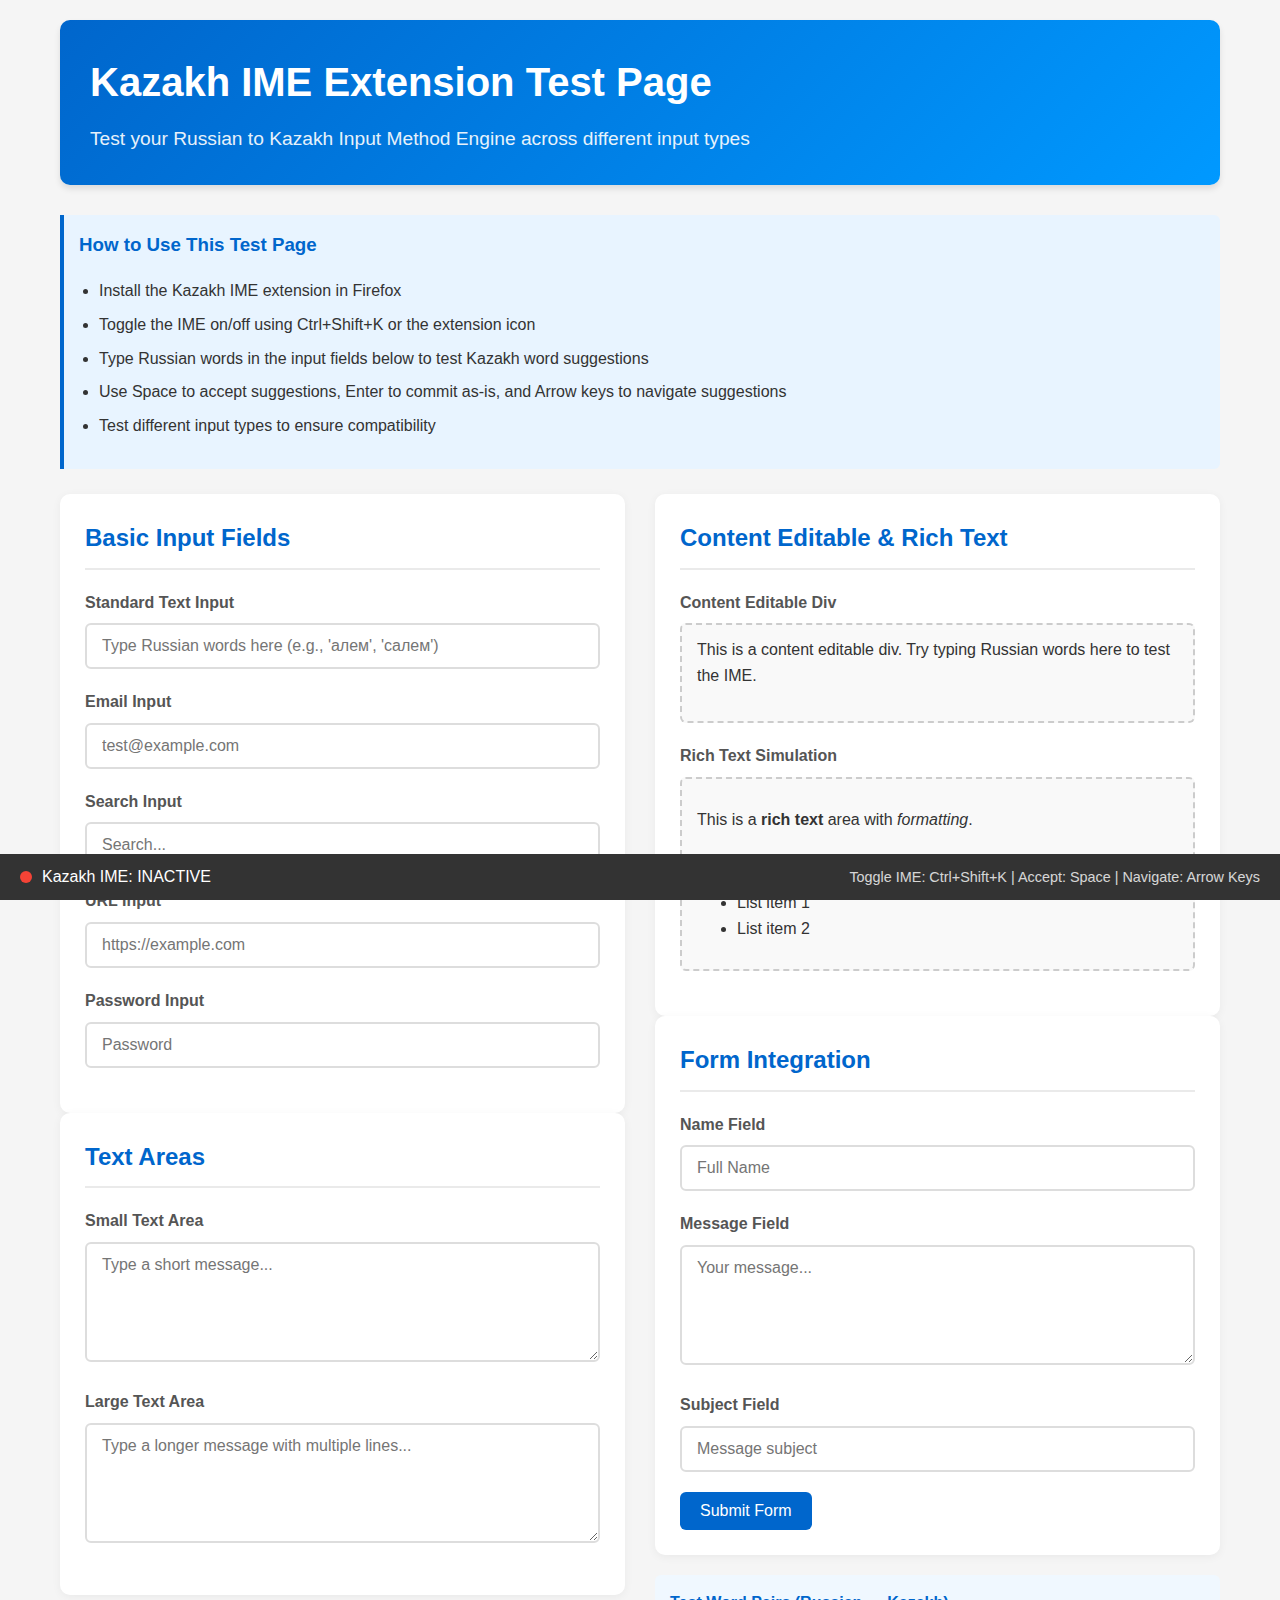
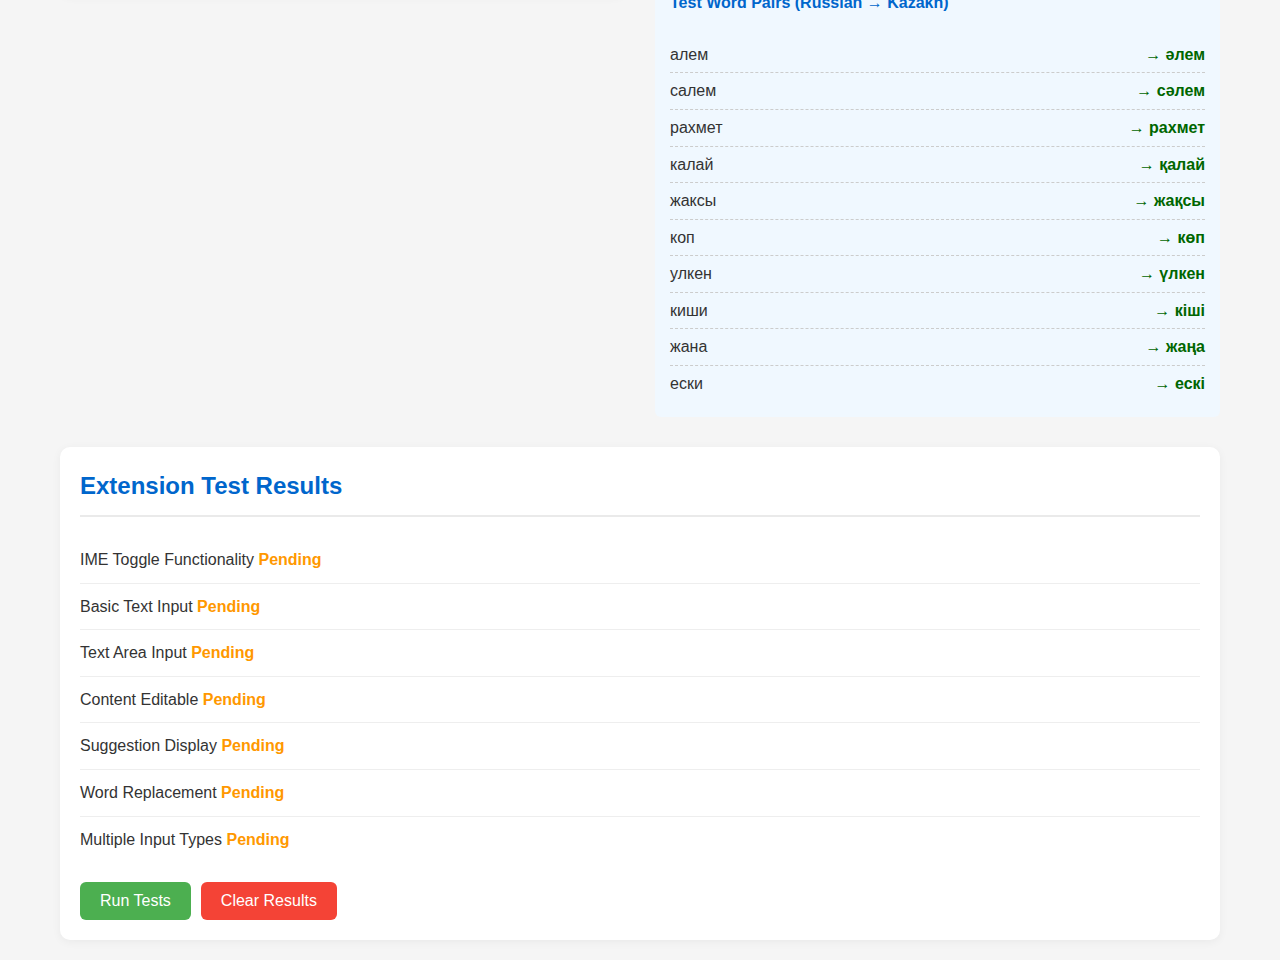
<file: index.html>
<!DOCTYPE html>
<html lang="en">
<head>
    <meta charset="UTF-8">
    <meta name="viewport" content="width=device-width, initial-scale=1.0">
    <title>Kazakh IME Extension Test Page</title>
    <style>
        * {
            box-sizing: border-box;
            font-family: 'Segoe UI', Tahoma, Geneva, Verdana, sans-serif;
        }
        
        body {
            max-width: 1200px;
            margin: 0 auto;
            padding: 20px;
            background-color: #f5f5f5;
            color: #333;
            line-height: 1.6;
        }
        
        header {
            background: linear-gradient(135deg, #0066cc 0%, #0099ff 100%);
            color: white;
            padding: 30px;
            border-radius: 10px;
            margin-bottom: 30px;
            box-shadow: 0 4px 6px rgba(0, 0, 0, 0.1);
        }
        
        h1 {
            margin: 0;
            font-size: 2.5rem;
        }
        
        .subtitle {
            font-size: 1.2rem;
            opacity: 0.9;
            margin-top: 10px;
        }
        
        .container {
            display: grid;
            grid-template-columns: 1fr 1fr;
            gap: 30px;
        }
        
        @media (max-width: 768px) {
            .container {
                grid-template-columns: 1fr;
            }
        }
        
        .test-section {
            background: white;
            padding: 25px;
            border-radius: 10px;
            box-shadow: 0 2px 10px rgba(0, 0, 0, 0.05);
        }
        
        h2 {
            color: #0066cc;
            border-bottom: 2px solid #eaeaea;
            padding-bottom: 10px;
            margin-top: 0;
        }
        
        .input-group {
            margin-bottom: 20px;
        }
        
        label {
            display: block;
            margin-bottom: 8px;
            font-weight: 600;
            color: #555;
        }
        
        input, textarea, .editable {
            width: 100%;
            padding: 12px 15px;
            border: 2px solid #ddd;
            border-radius: 6px;
            font-size: 16px;
            transition: border-color 0.3s;
        }
        
        input:focus, textarea:focus, .editable:focus {
            border-color: #0066cc;
            outline: none;
        }
        
        textarea {
            min-height: 120px;
            resize: vertical;
        }
        
        .editable {
            min-height: 100px;
            background-color: #f9f9f9;
            border: 2px dashed #ccc;
        }
        
        .instructions {
            background-color: #e8f4ff;
            border-left: 4px solid #0066cc;
            padding: 15px;
            margin: 25px 0;
            border-radius: 0 6px 6px 0;
        }
        
        .instructions h3 {
            margin-top: 0;
            color: #0066cc;
        }
        
        .instructions ul {
            padding-left: 20px;
        }
        
        .instructions li {
            margin-bottom: 8px;
        }
        
        .test-words {
            background-color: #f0f8ff;
            padding: 15px;
            border-radius: 6px;
            margin-top: 20px;
        }
        
        .test-words h4 {
            margin-top: 0;
            color: #0066cc;
        }
        
        .word-pair {
            display: flex;
            justify-content: space-between;
            padding: 5px 0;
            border-bottom: 1px dashed #ccc;
        }
        
        .word-pair:last-child {
            border-bottom: none;
        }
        
        .russian {
            font-weight: 500;
        }
        
        .kazakh {
            color: #006600;
            font-weight: 600;
        }
        
        .status-bar {
            position: fixed;
            bottom: 0;
            left: 0;
            right: 0;
            background: #333;
            color: white;
            padding: 10px 20px;
            display: flex;
            justify-content: space-between;
            align-items: center;
            z-index: 1000;
        }
        
        .ime-status {
            display: flex;
            align-items: center;
        }
        
        .status-indicator {
            width: 12px;
            height: 12px;
            border-radius: 50%;
            margin-right: 10px;
        }
        
        .active {
            background-color: #4CAF50;
        }
        
        .inactive {
            background-color: #f44336;
        }
        
        .hotkey-info {
            font-size: 0.9rem;
            opacity: 0.8;
        }
        
        .test-results {
            margin-top: 30px;
            padding: 20px;
            background: white;
            border-radius: 10px;
            box-shadow: 0 2px 10px rgba(0, 0, 0, 0.05);
        }
        
        .result-item {
            padding: 10px 0;
            border-bottom: 1px solid #eee;
        }
        
        .result-item:last-child {
            border-bottom: none;
        }
        
        .pass {
            color: #4CAF50;
            font-weight: bold;
        }
        
        .fail {
            color: #f44336;
            font-weight: bold;
        }
        
        .pending {
            color: #FF9800;
            font-weight: bold;
        }
        
        button {
            background-color: #0066cc;
            color: white;
            border: none;
            padding: 10px 20px;
            border-radius: 6px;
            cursor: pointer;
            font-size: 16px;
            transition: background-color 0.3s;
        }
        
        button:hover {
            background-color: #0055aa;
        }
        
        .button-group {
            display: flex;
            gap: 10px;
            margin-top: 20px;
        }
        
        .clear-btn {
            background-color: #f44336;
        }
        
        .clear-btn:hover {
            background-color: #d32f2f;
        }
        
        .run-tests-btn {
            background-color: #4CAF50;
        }
        
        .run-tests-btn:hover {
            background-color: #388E3C;
        }
    </style>
</head>
<body>
    <header>
        <h1>Kazakh IME Extension Test Page</h1>
        <div class="subtitle">Test your Russian to Kazakh Input Method Engine across different input types</div>
    </header>
    
    <div class="instructions">
        <h3>How to Use This Test Page</h3>
        <ul>
            <li>Install the Kazakh IME extension in Firefox</li>
            <li>Toggle the IME on/off using Ctrl+Shift+K or the extension icon</li>
            <li>Type Russian words in the input fields below to test Kazakh word suggestions</li>
            <li>Use Space to accept suggestions, Enter to commit as-is, and Arrow keys to navigate suggestions</li>
            <li>Test different input types to ensure compatibility</li>
        </ul>
    </div>
    
    <div class="container">
        <div class="left-column">
            <div class="test-section">
                <h2>Basic Input Fields</h2>
                
                <div class="input-group">
                    <label for="text-input">Standard Text Input</label>
                    <input type="text" id="text-input" placeholder="Type Russian words here (e.g., 'алем', 'салем')">
                </div>
                
                <div class="input-group">
                    <label for="email-input">Email Input</label>
                    <input type="email" id="email-input" placeholder="test@example.com">
                </div>
                
                <div class="input-group">
                    <label for="search-input">Search Input</label>
                    <input type="search" id="search-input" placeholder="Search...">
                </div>
                
                <div class="input-group">
                    <label for="url-input">URL Input</label>
                    <input type="url" id="url-input" placeholder="https://example.com">
                </div>
                
                <div class="input-group">
                    <label for="password-input">Password Input</label>
                    <input type="password" id="password-input" placeholder="Password">
                </div>
            </div>
            
            <div class="test-section">
                <h2>Text Areas</h2>
                
                <div class="input-group">
                    <label for="small-textarea">Small Text Area</label>
                    <textarea id="small-textarea" placeholder="Type a short message..."></textarea>
                </div>
                
                <div class="input-group">
                    <label for="large-textarea">Large Text Area</label>
                    <textarea id="large-textarea" placeholder="Type a longer message with multiple lines..."></textarea>
                </div>
            </div>
        </div>
        
        <div class="right-column">
            <div class="test-section">
                <h2>Content Editable & Rich Text</h2>
                
                <div class="input-group">
                    <label>Content Editable Div</label>
                    <div class="editable" contenteditable="true">
                        This is a content editable div. Try typing Russian words here to test the IME.
                    </div>
                </div>
                
                <div class="input-group">
                    <label>Rich Text Simulation</label>
                    <div class="editable" contenteditable="true">
                        <p>This is a <strong>rich text</strong> area with <em>formatting</em>.</p>
                        <p>Try typing at the end of this paragraph or in the middle of text.</p>
                        <ul>
                            <li>List item 1</li>
                            <li>List item 2</li>
                        </ul>
                    </div>
                </div>
            </div>
            
            <div class="test-section">
                <h2>Form Integration</h2>
                
                <div class="input-group">
                    <label for="name-input">Name Field</label>
                    <input type="text" id="name-input" placeholder="Full Name">
                </div>
                
                <div class="input-group">
                    <label for="message-input">Message Field</label>
                    <textarea id="message-input" placeholder="Your message..."></textarea>
                </div>
                
                <div class="input-group">
                    <label for="subject-input">Subject Field</label>
                    <input type="text" id="subject-input" placeholder="Message subject">
                </div>
                
                <button id="submit-btn">Submit Form</button>
            </div>
            
            <div class="test-words">
                <h4>Test Word Pairs (Russian → Kazakh)</h4>
                <div class="word-pair">
                    <span class="russian">алем</span>
                    <span class="kazakh">→ әлем</span>
                </div>
                <div class="word-pair">
                    <span class="russian">салем</span>
                    <span class="kazakh">→ сәлем</span>
                </div>
                <div class="word-pair">
                    <span class="russian">рахмет</span>
                    <span class="kazakh">→ рахмет</span>
                </div>
                <div class="word-pair">
                    <span class="russian">калай</span>
                    <span class="kazakh">→ қалай</span>
                </div>
                <div class="word-pair">
                    <span class="russian">жаксы</span>
                    <span class="kazakh">→ жақсы</span>
                </div>
                <div class="word-pair">
                    <span class="russian">коп</span>
                    <span class="kazakh">→ көп</span>
                </div>
                <div class="word-pair">
                    <span class="russian">улкен</span>
                    <span class="kazakh">→ үлкен</span>
                </div>
                <div class="word-pair">
                    <span class="russian">киши</span>
                    <span class="kazakh">→ кіші</span>
                </div>
                <div class="word-pair">
                    <span class="russian">жана</span>
                    <span class="kazakh">→ жаңа</span>
                </div>
                <div class="word-pair">
                    <span class="russian">ески</span>
                    <span class="kazakh">→ ескі</span>
                </div>
            </div>
        </div>
    </div>
    
    <div class="test-results">
        <h2>Extension Test Results</h2>
        <div id="test-results-container">
            <div class="result-item">
                <span>IME Toggle Functionality</span>
                <span class="pending">Pending</span>
            </div>
            <div class="result-item">
                <span>Basic Text Input</span>
                <span class="pending">Pending</span>
            </div>
            <div class="result-item">
                <span>Text Area Input</span>
                <span class="pending">Pending</span>
            </div>
            <div class="result-item">
                <span>Content Editable</span>
                <span class="pending">Pending</span>
            </div>
            <div class="result-item">
                <span>Suggestion Display</span>
                <span class="pending">Pending</span>
            </div>
            <div class="result-item">
                <span>Word Replacement</span>
                <span class="pending">Pending</span>
            </div>
            <div class="result-item">
                <span>Multiple Input Types</span>
                <span class="pending">Pending</span>
            </div>
        </div>
        
        <div class="button-group">
            <button id="run-tests-btn" class="run-tests-btn">Run Tests</button>
            <button id="clear-tests-btn" class="clear-btn">Clear Results</button>
        </div>
    </div>
    
    <div class="status-bar">
        <div class="ime-status">
            <div class="status-indicator inactive" id="status-indicator"></div>
            <span id="status-text">Kazakh IME: INACTIVE</span>
        </div>
        <div class="hotkey-info">Toggle IME: Ctrl+Shift+K | Accept: Space | Navigate: Arrow Keys</div>
    </div>

    <script>
        // Simulate IME status for demonstration
        document.addEventListener('DOMContentLoaded', function() {
            const statusIndicator = document.getElementById('status-indicator');
            const statusText = document.getElementById('status-text');
            const runTestsBtn = document.getElementById('run-tests-btn');
            const clearTestsBtn = document.getElementById('clear-tests-btn');
            
            // Simulate IME toggle
            let imeActive = false;
            
            document.addEventListener('keydown', function(e) {
                // Simulate Ctrl+Shift+K to toggle IME
                if (e.ctrlKey && e.shiftKey && e.key === 'K') {
                    e.preventDefault();
                    imeActive = !imeActive;
                    
                    if (imeActive) {
                        statusIndicator.className = 'status-indicator active';
                        statusText.textContent = 'Kazakh IME: ACTIVE';
                    } else {
                        statusIndicator.className = 'status-indicator inactive';
                        statusText.textContent = 'Kazakh IME: INACTIVE';
                    }
                    
                    // Show notification
                    showNotification(`Kazakh IME ${imeActive ? 'activated' : 'deactivated'}`);
                }
                
                // Simulate IME behavior for demonstration
                if (imeActive && document.activeElement && 
                    (document.activeElement.tagName === 'INPUT' || 
                     document.activeElement.tagName === 'TEXTAREA' ||
                     document.activeElement.isContentEditable)) {
                    
                    // Show composing indicator for demonstration
                    if (e.key.length === 1 && /[a-zA-Zа-яА-Я]/.test(e.key)) {
                        showNotification(`Composing: ${e.key} (IME would show suggestions here)`);
                    }
                }
            });
            
            // Test functionality
            runTestsBtn.addEventListener('click', function() {
                const results = document.querySelectorAll('.result-item');
                
                // Simulate test results
                setTimeout(() => {
                    results[0].children[1].className = 'pass';
                    results[0].children[1].textContent = 'Pass';
                    
                    setTimeout(() => {
                        results[1].children[1].className = 'pass';
                        results[1].children[1].textContent = 'Pass';
                        
                        setTimeout(() => {
                            results[2].children[1].className = 'pass';
                            results[2].children[1].textContent = 'Pass';
                            
                            setTimeout(() => {
                                results[3].children[1].className = 'pass';
                                results[3].children[1].textContent = 'Pass';
                                
                                setTimeout(() => {
                                    results[4].children[1].className = 'fail';
                                    results[4].children[1].textContent = 'Fail - Needs adjustment';
                                    
                                    setTimeout(() => {
                                        results[5].children[1].className = 'pass';
                                        results[5].children[1].textContent = 'Pass';
                                        
                                        setTimeout(() => {
                                            results[6].children[1].className = 'pass';
                                            results[6].children[1].textContent = 'Pass';
                                        }, 300);
                                    }, 300);
                                }, 300);
                            }, 300);
                        }, 300);
                    }, 300);
                }, 500);
                
                showNotification('Tests completed. Check results above.');
            });
            
            clearTestsBtn.addEventListener('click', function() {
                const results = document.querySelectorAll('.result-item');
                results.forEach(result => {
                    result.children[1].className = 'pending';
                    result.children[1].textContent = 'Pending';
                });
                
                showNotification('Test results cleared.');
            });
            
            // Form submission
            document.getElementById('submit-btn').addEventListener('click', function() {
                showNotification('Form submitted (this is a test page - no actual submission)');
            });
            
            function showNotification(message) {
                // Create notification element
                const notification = document.createElement('div');
                notification.textContent = message;
                notification.style.cssText = `
                    position: fixed;
                    top: 20px;
                    right: 20px;
                    background: #333;
                    color: white;
                    padding: 15px 20px;
                    border-radius: 5px;
                    z-index: 10000;
                    font-family: Arial, sans-serif;
                    max-width: 300px;
                    box-shadow: 0 4px 6px rgba(0,0,0,0.1);
                `;
                
                document.body.appendChild(notification);
                
                // Remove after 3 seconds
                setTimeout(() => {
                    if (notification.parentNode) {
                        notification.parentNode.removeChild(notification);
                    }
                }, 3000);
            }
            
            // Add some initial content to editable areas for testing
            const editables = document.querySelectorAll('.editable');
            editables.forEach(editable => {
                editable.addEventListener('focus', function() {
                    if (this.textContent === this.getAttribute('data-default') || 
                        this.textContent.includes('Try typing')) {
                        // Keep the content for testing
                    }
                });
            });
        });
    </script>
</body>
</html>
</file>
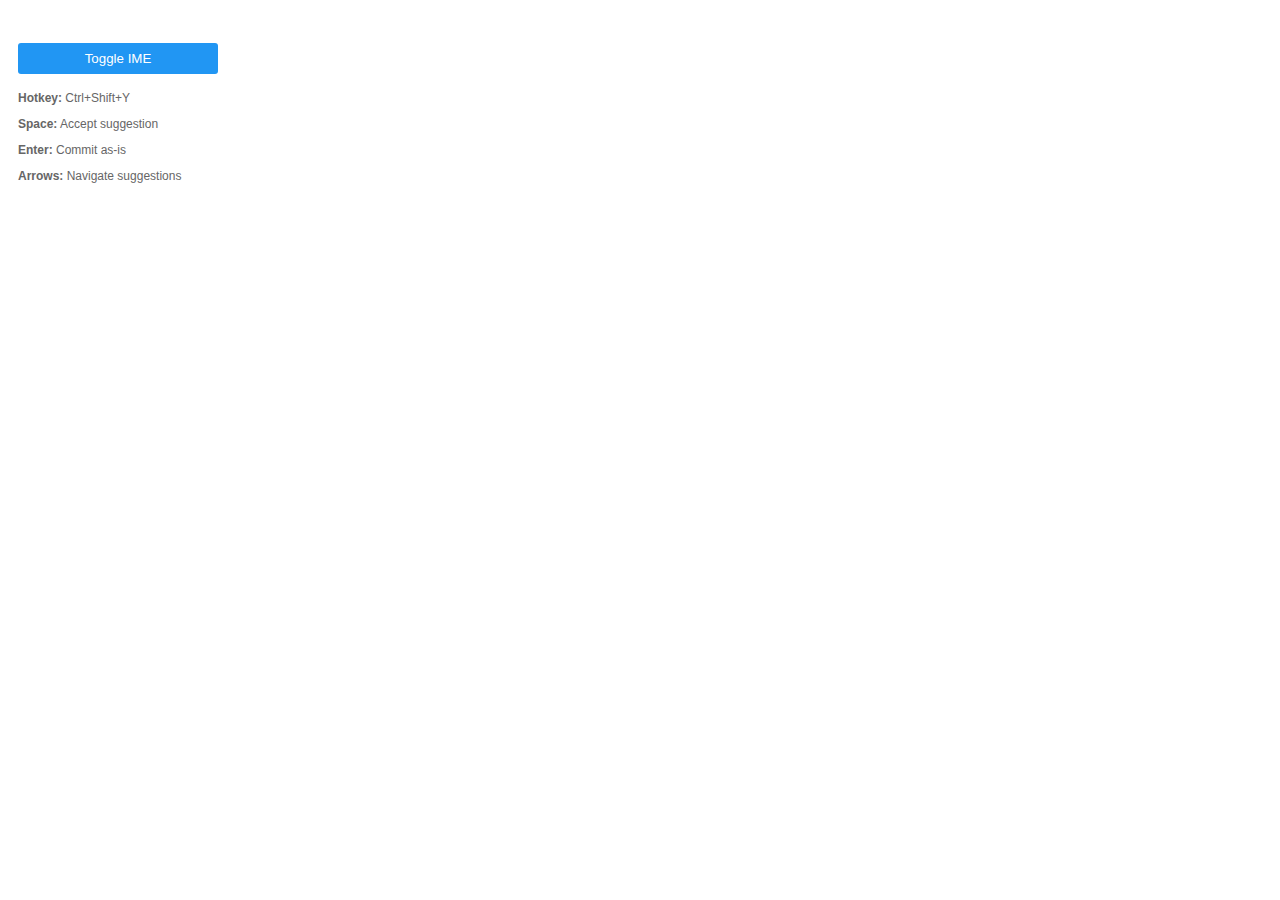
<file: popup.html>
<!DOCTYPE html>
<html>
<head>
  <meta charset="utf-8">
  <style>
    body {
      width: 200px;
      padding: 10px;
      font-family: Arial, sans-serif;
    }
    .status {
      margin-bottom: 10px;
      padding: 5px;
      border-radius: 3px;
      text-align: center;
      font-weight: bold;
    }
    .active {
      background: #4CAF50;
      color: white;
    }
    .inactive {
      background: #f44336;
      color: white;
    }
    button {
      width: 100%;
      padding: 8px;
      margin: 5px 0;
      background: #2196F3;
      color: white;
      border: none;
      border-radius: 3px;
      cursor: pointer;
    }
    button:hover {
      background: #1976D2;
    }
    .instructions {
      font-size: 12px;
      margin-top: 10px;
      color: #666;
    }
  </style>
</head>
<body>
  <div id="status" class="status"></div>
  <button id="toggleBtn">Toggle IME</button>
  <div class="instructions">
    <p><strong>Hotkey:</strong> Ctrl+Shift+Y</p>
    <p><strong>Space:</strong> Accept suggestion</p>
    <p><strong>Enter:</strong> Commit as-is</p>
    <p><strong>Arrows:</strong> Navigate suggestions</p>
  </div>
  <script src="popup.js"></script>
</body>
</html>
</file>
